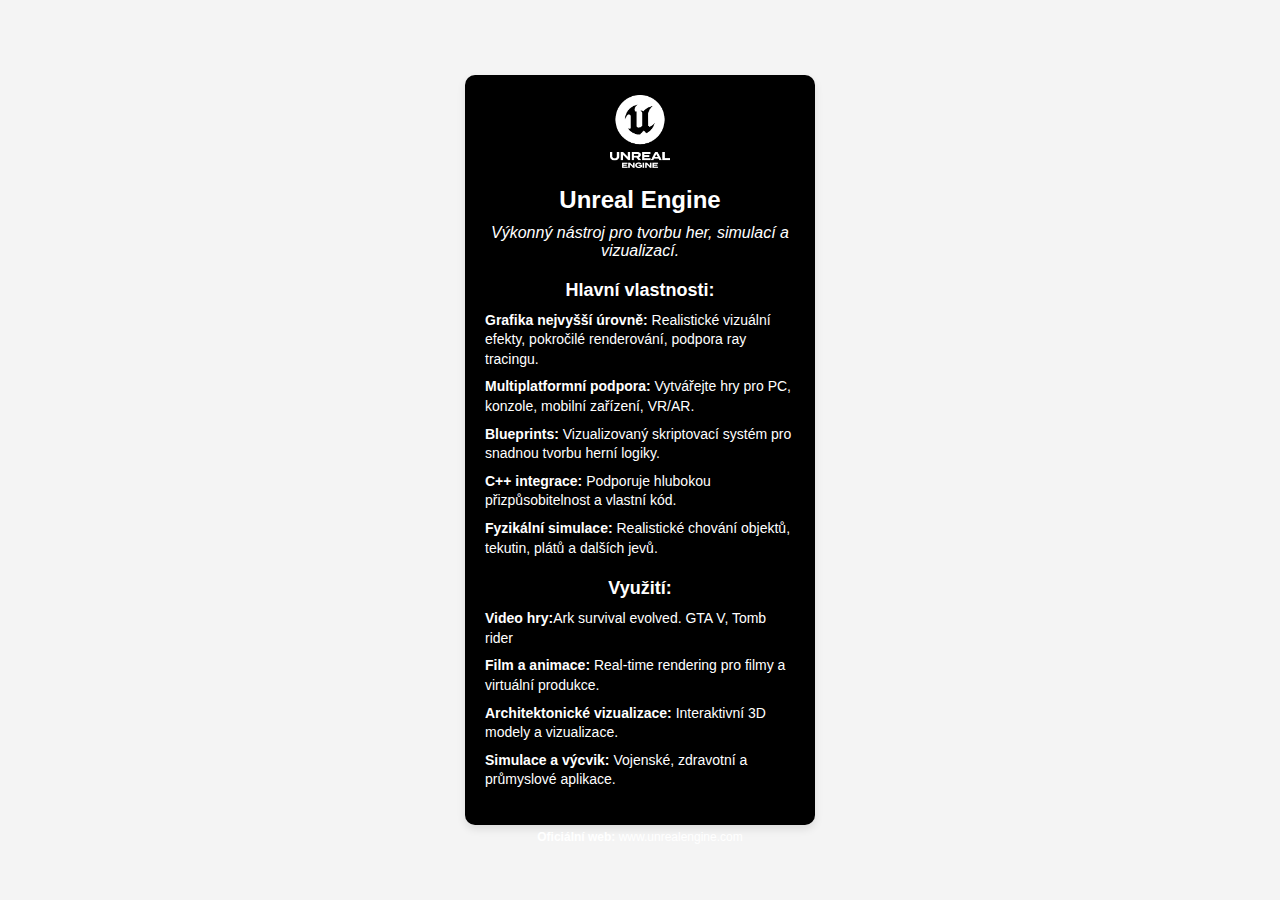
<file: Unreal Engine/game.engine1.html>
<!DOCTYPE html>
<html lang="cs">
<head>
    <meta charset="UTF-8">
    <meta name="viewport" content="width=device-width, initial-scale=1.0">
    <title>Unreal Engine Vizitka</title>
    <link rel="stylesheet" href="style7.css">
</head>
<body>
    <div class="card">
        <header>
            <img src="[data-uri]" alt="Unreal Engine Logo" class="logo">
            <h1 class="title">Unreal Engine</h1>
            <p class="tagline">Výkonný nástroj pro tvorbu her, simulací a vizualizací.</p>
        </header>
        
        <section class="vlastnosti">
            <h2>Hlavní vlastnosti:</h2>
            <ul>
                <li><strong>Grafika nejvyšší úrovně:</strong> Realistické vizuální efekty, pokročilé renderování, podpora ray tracingu.</li>
                <li><strong>Multiplatformní podpora:</strong> Vytvářejte hry pro PC, konzole, mobilní zařízení, VR/AR.</li>
                <li><strong>Blueprints:</strong> Vizualizovaný skriptovací systém pro snadnou tvorbu herní logiky.</li>
                <li><strong>C++ integrace:</strong> Podporuje hlubokou přizpůsobitelnost a vlastní kód.</li>
                <li><strong>Fyzikální simulace:</strong> Realistické chování objektů, tekutin, plátů a dalších jevů.</li>
            </ul>
        </section>
        
        <section class="využití">
            <h2>Využití:</h2>
            <ul>
                <li><strong>Video hry:</strong>Ark survival evolved. GTA V, Tomb rider </li>
                <li><strong>Film a animace:</strong> Real-time rendering pro filmy a virtuální produkce.</li>
                <li><strong>Architektonické vizualizace:</strong> Interaktivní 3D modely a vizualizace.</li>
                <li><strong>Simulace a výcvik:</strong> Vojenské, zdravotní a průmyslové aplikace.</li>
            </ul>
        </section>

        <footer>
            <p><strong>Oficiální web:</strong> <a href="https://www.unrealengine.com" target="_blank">www.unrealengine.com</a></p>
        </footer>
    </div>
</body>
</html>
</file>
<file: Unreal Engine/style7.css>
/* Resetování základních stylů */
* {
    margin: 0;
    padding: 0;
    box-sizing: border-box;
}

body {
    font-family: Arial, sans-serif;
    background-color: #f4f4f4;
    display: flex;
    justify-content: center;
    align-items: center;
    height: 100vh;
    padding: 20px;
}

.card {
    background-color: rgb(0, 0, 0);
    border-radius: 10px;
    box-shadow: 0 4px 8px rgba(0, 0, 0, 0.1);
    width: 350px;  /* Změněná šířka pro vizitku */
    height: 750px;  /* Výška pro vizitku */
    padding: 20px;
    text-align: center;
    font-size: 14px;
    color: #ffffff;
    display: flex;
    flex-direction: column;
    justify-content: space-between;
}

header {
    margin-bottom: 20px;
}

.logo {
    width: 60px;  /* Zmenšené logo */
    height: auto;
    margin-bottom: 15px;
}

.title {
    font-size: 24px;
    color: #ffffff;
    font-weight: bold;
    margin-bottom: 10px;
}

.tagline {
    font-size: 16px;
    font-style: italic;
    color: #ffffff;
}

h2 {
    font-size: 18px;
    margin-bottom: 10px;
    color: #ffffff;
    font-weight: bold;
}

ul {
    list-style-type: none;
    margin-bottom: 20px;
    text-align: left;
}

li {
    margin-bottom: 8px;
    line-height: 1.4;
}

li strong {
    color: #ffffff;
}

footer {
    font-size: 12px;
    color: #ffffff;
    margin-top: 20px;
}

footer a {
    color: #ffffff;
    text-decoration: none;
}

footer a:hover {
    text-decoration: underline;
}
.logo-img{
    width: 100px;
    height: 100px;
}
</file>
